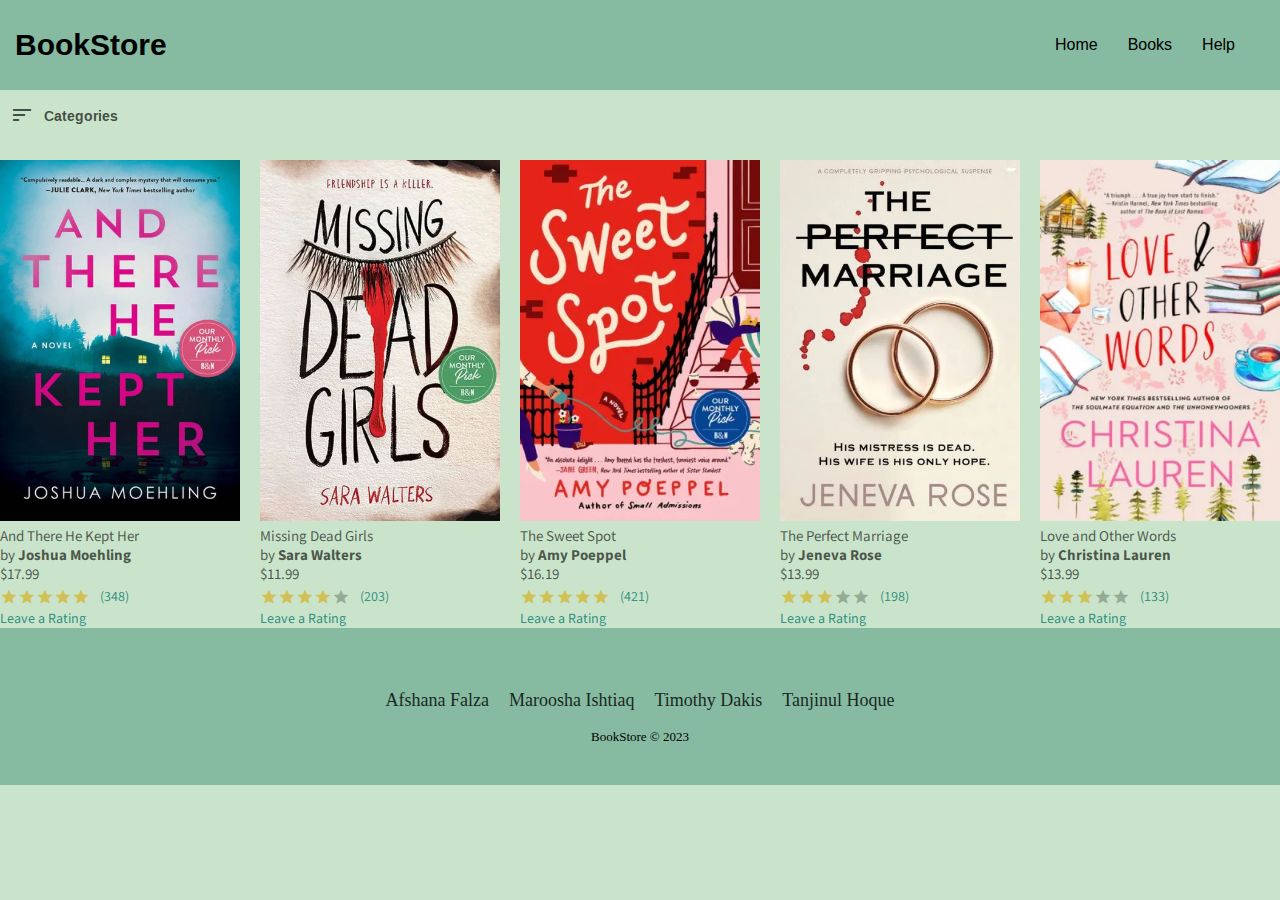
<file: bookView/book.html>
<!DOCTYPE html>
<html lang="en">
<head>
  <meta charset="utf-8">
  <meta name="viewport" content="width=device-width, initial-scale=1.0">
  <title>BookStore Book Page</title>
  <link rel="preconnect" href="https://fonts.googleapis.com">
  <link rel="preconnect" href="https://fonts.gstatic.com" crossorigin>
  <link href="https://fonts.googleapis.com/css2?family=Ramabhadra&display=swap" rel="stylesheet">
  <link rel="stylesheet" href="https://cdnjs.cloudflare.com/ajax/libs/font-awesome/5.14.0/css/all.min.css" integrity="sha512-1PKOgIY59xJ8Co8+NE6FZ+LOAZKjy+KY8iq0G4B3CyeY6wYHN3yt9PW0XpSriVlkMXe40PTKnXrLnZ9+fkDaog==" crossorigin="anonymous" />
  <link href="https://fonts.googleapis.com/icon?family=Material+Icons" rel="stylesheet">
  <link href="https://fonts.googleapis.com/css2?family=Mada&display=swap" rel="stylesheet">
  <link href="../universalStyles/nav_style.css" rel="stylesheet">
  <link href="../universalStyles/footer_style.css" rel="stylesheet">
  <link href="book_style.css" rel="stylesheet">
</head>
<body>
    <!-- navbar -->
    <nav class="nav">
        <div class="container">
            <a href="../index.html" class="current">BookStore</a>
            <ul>
            <li><a href="../index.html">Home</a></li>
            <li><a href="book.html">Books</a></li>
            <li><a href="../helpPage/help.html">Help</a></li>
            <li><a href="../shoppingCart/shoppingCart.html"><i class="fas fa-shopping-cart"></i></a></li>
            </ul>
        </div>
    </nav>
    <div id="filter"> 
        <div id="cat-container">
            <span class="material-icons dark-grey">sort</span>
            <p class="cat-font"> Categories </p> 
        </div>
        <!-- taken / adapted from "50 Projects in 50 days" "Hidden Search Bar" -->
        <div class="search">
            <form>
                <input type="text" class="input" placeholder="Search...">
            </form>
            <button class="btn">
                <i class="fas fa-search"></i>
            </button>
        </div>
    </div>
    <!-- genre picker -->
    <div class="categories hidden">
        <div class="cat-box">
            <form>
                <input type="checkbox" id="cat1" name="cat1" value="Adventure">
                <label for="cat1">Adventure</label>
                <input type="checkbox" id="cat2" name="cat2" value="Comedy">
                <label for="cat2">Comedy</label>
                <input type="checkbox" id="cat3" name="cat3" value="Crime">
                <label for="cat3">Crime</label>
                <input type="checkbox" id="cat4" name="cat4" value="Drama">
                <label for="cat4">Drama</label> <br>
                <input type="checkbox" id="cat5" name="cat5" value="Fantasy">
                <label for="cat5">Fantasy</label>
                <input type="checkbox" id="cat6" name="cat6" value="Horror">
                <label for="cat6">Horror</label>
                <input type="checkbox" id="cat7" name="cat7" value="Mystery">
                <label for="cat7">Mystery</label>
                <input type="checkbox" id="cat8" name="cat8" value="Romance">
                <label for="cat8">Romance</label>
                <input type="checkbox" id="cat9" name="cat9" value="Thriller">
                <label for="cat9">Thriller</label>

              </form>              
        </div>
    </div>
    <!-- book display -->
    <div id="book-display">
        <div id="book-row">
            <!-- book 1 -->
            <div class="book-info" id="book-info-1">
                <div class="book-area">
                    <img class="book-cover" src="bookcovers\bookcover1.jpg" height="360.6">
                </div>
                <div class="book-under">
                    <div class="book-details">
                        <div class="book-title">
                            And There He Kept Her
                        </div>
                        <div class="book-author">
                            by <b>Joshua Moehling</b>
                        </div>
                        <div class="book-price">
                            $17.99
                        </div>
                    </div>
                    <div class="rating-area">
                        <div class="stars">
                            <span class="material-icons md-18 gold review-button">star</span>    
                            <span class="material-icons md-18 gold review-button">star</span>   
                            <span class="material-icons md-18 gold review-button">star</span>    
                            <span class="material-icons md-18 gold review-button">star</span>    
                            <span class="material-icons md-18 gold review-button">star</span>         
                        </div>
                        <div class="book-rating">(348)</div>    
                    </div>
                    <!-- leave a rating -->
                    <div class="book-leave-rating" id="book-rating-1">Leave a Rating</div>    
                    <div class="rating-box hidden" id="rating-box-1">
                        <form>
                            <input type="radio" id="html" name="fav_language" value="HTML">
                            <label for="html"><span class="material-icons md-18 gold review-button">star</span><span class="material-icons md-18 gold review-button">star</span><span class="material-icons md-18 gold review-button">star</span><span class="material-icons md-18 gold review-button">star</span><span class="material-icons md-18 gold review-button">star</span></label><br>
                            <input type="radio" id="html" name="fav_language" value="HTML">
                            <label for="html"><span class="material-icons md-18 gold review-button">star</span><span class="material-icons md-18 gold review-button">star</span><span class="material-icons md-18 gold review-button">star</span><span class="material-icons md-18 gold review-button">star</span></label><br>
                            <input type="radio" id="javascript" name="fav_language" value="JavaScript">
                            <label for="javascript"><span class="material-icons md-18 gold review-button">star</span><span class="material-icons md-18 gold review-button">star</span><span class="material-icons md-18 gold review-button">star</span></label><br>
                            <input type="radio" id="css" name="fav_language" value="CSS">
                            <label for="css"><span class="material-icons md-18 gold review-button">star</span><span class="material-icons md-18 gold review-button">star</span></label><br>
                            <input type="radio" id="html" name="fav_language" value="HTML">
                            <label for="html"><span class="material-icons md-18 gold review-button">star</span></label><br>
                            <input id="submit1" type="submit" value="Submit">
                            <input id="close1" type="submit" value="Close">
                        </form>
                    </div>
                </div>
            </div>
            <!-- book 2 -->
            <div class="book-info">
                <div class="book-area">
                    <img class="book-cover" src="bookcovers\bookcover2.png" height="360.6">
                </div>
                <div class="book-under">
                    <div class="book-details">
                        <div class="book-title">
                            Missing Dead Girls
                        </div>
                        <div class="book-author">
                            by <b>Sara Walters</b>
                        </div>
                        <div class="book-price">
                            $11.99
                        </div>
                    </div>
                    <div class="rating-area">
                        <div class="stars">
                            <span class="material-icons md-18 gold review-button">star</span>    
                            <span class="material-icons md-18 gold review-button">star</span>   
                            <span class="material-icons md-18 gold review-button">star</span>    
                            <span class="material-icons md-18 gold review-button">star</span>    
                            <span class="material-icons md-18 light-grey review-button">star</span>         
                        </div>
                        <div class="book-rating">(203)</div>    
                    </div>
                    <!-- leave a rating -->
                    <div class="book-leave-rating" id="book-rating-2">Leave a Rating</div>    
                    <div class="rating-box hidden" id="rating-box-2">
                        <form>
                            <input type="radio" id="html" name="fav_language" value="HTML">
                            <label for="html"><span class="material-icons md-18 gold review-button">star</span><span class="material-icons md-18 gold review-button">star</span><span class="material-icons md-18 gold review-button">star</span><span class="material-icons md-18 gold review-button">star</span><span class="material-icons md-18 gold review-button">star</span></label><br>
                            <input type="radio" id="html" name="fav_language" value="HTML">
                            <label for="html"><span class="material-icons md-18 gold review-button">star</span><span class="material-icons md-18 gold review-button">star</span><span class="material-icons md-18 gold review-button">star</span><span class="material-icons md-18 gold review-button">star</span></label><br>
                            <input type="radio" id="javascript" name="fav_language" value="JavaScript">
                            <label for="javascript"><span class="material-icons md-18 gold review-button">star</span><span class="material-icons md-18 gold review-button">star</span><span class="material-icons md-18 gold review-button">star</span></label><br>
                            <input type="radio" id="css" name="fav_language" value="CSS">
                            <label for="css"><span class="material-icons md-18 gold review-button">star</span><span class="material-icons md-18 gold review-button">star</span></label><br>
                            <input type="radio" id="html" name="fav_language" value="HTML">
                            <label for="html"><span class="material-icons md-18 gold review-button">star</span></label><br>
                            <input id="submit2" type="submit" value="Submit">
                            <input id="close2" type="submit" value="Close">
                        </form>
                    </div>
                </div>
            </div>
            <!-- book 3 -->
            <div class="book-info">
                <div class="book-area">
                    <img class="book-cover" src="bookcovers\bookcover3.png" height="360.6">
                </div>
                <div class="book-under">
                    <div class="book-details">
                        <div class="book-title">
                            The Sweet Spot
                        </div>
                        <div class="book-author">
                            by <b>Amy Poeppel</b>
                        </div>
                        <div class="book-price">
                            $16.19
                        </div>
                    </div>
                    <div class="rating-area">
                        <div class="stars">
                            <span class="material-icons md-18 gold review-button">star</span>    
                            <span class="material-icons md-18 gold review-button">star</span>   
                            <span class="material-icons md-18 gold review-button">star</span>    
                            <span class="material-icons md-18 gold review-button">star</span>    
                            <span class="material-icons md-18 gold review-button">star</span>         
                        </div>
                        <div class="book-rating">(421)</div>    
                    </div>
                    <!-- leave a rating -->
                    <div class="book-leave-rating" id="book-rating-3">Leave a Rating</div>    
                    <div class="rating-box hidden" id="rating-box-3">
                        <form>
                            <input type="radio" id="html" name="fav_language" value="HTML">
                            <label for="html"><span class="material-icons md-18 gold review-button">star</span><span class="material-icons md-18 gold review-button">star</span><span class="material-icons md-18 gold review-button">star</span><span class="material-icons md-18 gold review-button">star</span><span class="material-icons md-18 gold review-button">star</span></label><br>
                            <input type="radio" id="html" name="fav_language" value="HTML">
                            <label for="html"><span class="material-icons md-18 gold review-button">star</span><span class="material-icons md-18 gold review-button">star</span><span class="material-icons md-18 gold review-button">star</span><span class="material-icons md-18 gold review-button">star</span></label><br>
                            <input type="radio" id="javascript" name="fav_language" value="JavaScript">
                            <label for="javascript"><span class="material-icons md-18 gold review-button">star</span><span class="material-icons md-18 gold review-button">star</span><span class="material-icons md-18 gold review-button">star</span></label><br>
                            <input type="radio" id="css" name="fav_language" value="CSS">
                            <label for="css"><span class="material-icons md-18 gold review-button">star</span><span class="material-icons md-18 gold review-button">star</span></label><br>
                            <input type="radio" id="html" name="fav_language" value="HTML">
                            <label for="html"><span class="material-icons md-18 gold review-button">star</span></label><br>
                            <input id="submit3" type="submit" value="Submit">
                            <input id="close3" type="submit" value="Close">
                        </form>
                    </div>
                </div>
            </div>
            <!-- book 4 -->
            <div class="book-info">
                <div class="book-area">
                    <img class="book-cover" src="bookcovers\bookcover4.png" height="360.6">
                </div>
                <div class="book-under">
                    <div class="book-details">
                        <div class="book-title">
                            The Perfect Marriage
                        </div>
                        <div class="book-author">
                            by <b>Jeneva Rose</b>
                        </div>
                        <div class="book-price">
                            $13.99
                        </div>
                    </div>
                    <div class="rating-area">
                        <div class="stars">
                            <span class="material-icons md-18 gold review-button">star</span>    
                            <span class="material-icons md-18 gold review-button">star</span>   
                            <span class="material-icons md-18 gold review-button">star</span>    
                            <span class="material-icons md-18 light-grey review-button">star</span>    
                            <span class="material-icons md-18 light-grey review-button">star</span>         
                        </div>
                        <div class="book-rating">(198)</div>    
                    </div>
                    <!-- leave a rating -->
                    <div class="book-leave-rating" id="book-rating-4">Leave a Rating</div>    
                    <div class="rating-box hidden" id="rating-box-4">
                        <form>
                            <input type="radio" id="html" name="fav_language" value="HTML">
                            <label for="html"><span class="material-icons md-18 gold review-button">star</span><span class="material-icons md-18 gold review-button">star</span><span class="material-icons md-18 gold review-button">star</span><span class="material-icons md-18 gold review-button">star</span><span class="material-icons md-18 gold review-button">star</span></label><br>
                            <input type="radio" id="html" name="fav_language" value="HTML">
                            <label for="html"><span class="material-icons md-18 gold review-button">star</span><span class="material-icons md-18 gold review-button">star</span><span class="material-icons md-18 gold review-button">star</span><span class="material-icons md-18 gold review-button">star</span></label><br>
                            <input type="radio" id="javascript" name="fav_language" value="JavaScript">
                            <label for="javascript"><span class="material-icons md-18 gold review-button">star</span><span class="material-icons md-18 gold review-button">star</span><span class="material-icons md-18 gold review-button">star</span></label><br>
                            <input type="radio" id="css" name="fav_language" value="CSS">
                            <label for="css"><span class="material-icons md-18 gold review-button">star</span><span class="material-icons md-18 gold review-button">star</span></label><br>
                            <input type="radio" id="html" name="fav_language" value="HTML">
                            <label for="html"><span class="material-icons md-18 gold review-button">star</span></label><br>
                            <input id="submit4" type="submit" value="Submit">
                            <input id="close4" type="submit" value="Close">
                        </form>
                    </div>
                </div>
            </div>
            <!-- book 5 -->
            <div class="book-info">
                <div class="book-area">
                    <img class="book-cover" src="bookcovers\bookcover5.png" height="360.6">
                </div>
                <div class="book-under">
                    <div class="book-details">
                        <div class="book-title">
                            Love and Other Words
                        </div>
                        <div class="book-author">
                            by <b>Christina Lauren</b>
                        </div>
                        <div class="book-price">
                            $13.99
                        </div>
                    </div>
                    <div class="rating-area">
                        <div class="stars">
                            <span class="material-icons md-18 gold review-button">star</span>    
                            <span class="material-icons md-18 gold review-button">star</span>   
                            <span class="material-icons md-18 gold review-button">star</span>    
                            <span class="material-icons md-18 light-grey review-button">star</span>    
                            <span class="material-icons md-18 light-grey review-button">star</span>         
                        </div>
                        <div class="book-rating">(133)</div>    
                    </div>
                    <!-- leave a rating -->
                    <div class="book-leave-rating" id="book-rating-5">Leave a Rating</div>    
                    <div class="rating-box hidden" id="rating-box-5">
                        <form>
                            <input type="radio" id="html" name="fav_language" value="HTML">
                            <label for="html"><span class="material-icons md-18 gold review-button">star</span><span class="material-icons md-18 gold review-button">star</span><span class="material-icons md-18 gold review-button">star</span><span class="material-icons md-18 gold review-button">star</span><span class="material-icons md-18 gold review-button">star</span></label><br>
                            <input type="radio" id="html" name="fav_language" value="HTML">
                            <label for="html"><span class="material-icons md-18 gold review-button">star</span><span class="material-icons md-18 gold review-button">star</span><span class="material-icons md-18 gold review-button">star</span><span class="material-icons md-18 gold review-button">star</span></label><br>
                            <input type="radio" id="javascript" name="fav_language" value="JavaScript">
                            <label for="javascript"><span class="material-icons md-18 gold review-button">star</span><span class="material-icons md-18 gold review-button">star</span><span class="material-icons md-18 gold review-button">star</span></label><br>
                            <input type="radio" id="css" name="fav_language" value="CSS">
                            <label for="css"><span class="material-icons md-18 gold review-button">star</span><span class="material-icons md-18 gold review-button">star</span></label><br>
                            <input type="radio" id="html" name="fav_language" value="HTML">
                            <label for="html"><span class="material-icons md-18 gold review-button">star</span></label><br>
                            <input id="submit5" type="submit" value="Submit">
                            <input id="close5" type="submit" value="Close">
                        </form>
                    </div>
                </div>
            </div>
        </div>
    </div>
    <!-- Footer -->
    <div class="footer-basic">
        <footer>
            <ul class="list-inline">
                <li class="list-inline-item"><a href="https://github.com/afshanafalza" target="_blank">Afshana Falza</a></li>
                <li class="list-inline-item"><a href="https://github.com/mushi20" target="_blank">Maroosha Ishtiaq</a></li>
                <li class="list-inline-item"><a href="https://github.com/TimosDakis" target="_blank">Timothy Dakis</a></li>
                <li class="list-inline-item"><a href="https://github.com/Tanjinul" target="_blank">Tanjinul Hoque</a></li>
            </ul>
            <p class="copyright">BookStore &copy; 2023</p>
        </footer>
    </div>
    <script src="book_script.js"></script>
</body>
</html>
</file>
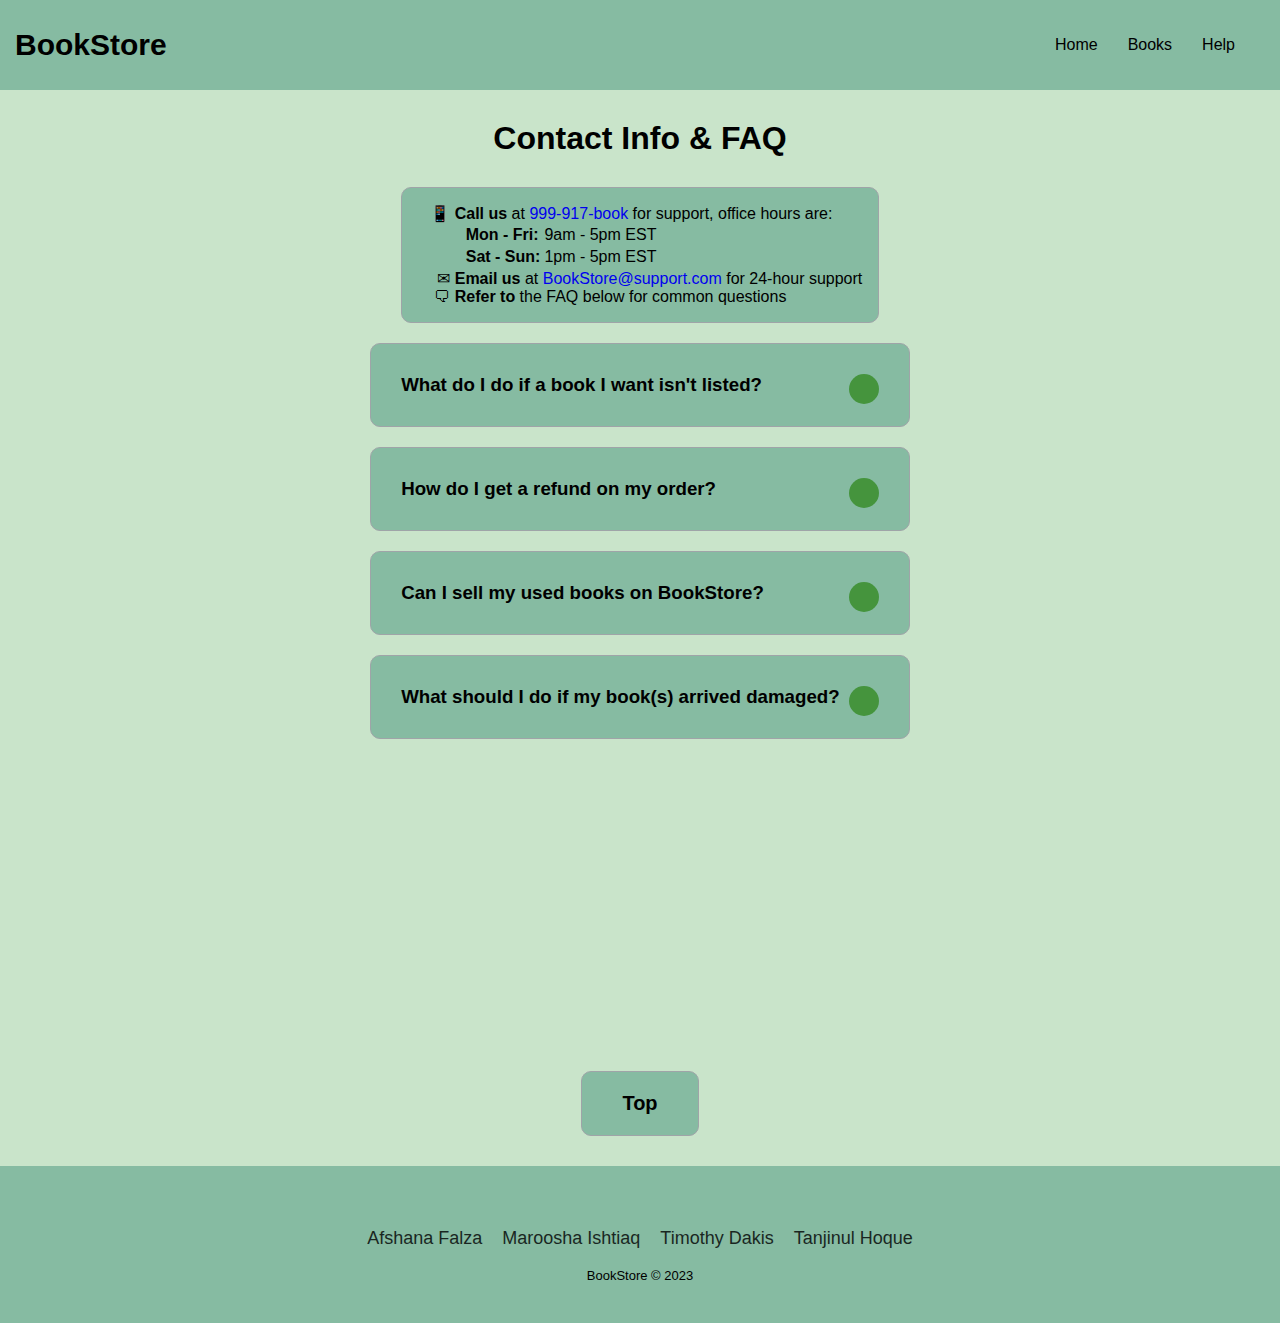
<file: helpPage/help.html>
<!DOCTYPE html>
<html lang="en">
<head>
  <meta charset="utf-8">
  <meta name="viewport" content="width=device-width, initial-scale=1.0">
  <title>BookStore Help Page</title>
  <link rel="stylesheet" href="https://cdnjs.cloudflare.com/ajax/libs/font-awesome/5.14.0/css/all.min.css" integrity="sha512-1PKOgIY59xJ8Co8+NE6FZ+LOAZKjy+KY8iq0G4B3CyeY6wYHN3yt9PW0XpSriVlkMXe40PTKnXrLnZ9+fkDaog==" crossorigin="anonymous" />
  <link href="../universalStyles/nav_style.css" rel="stylesheet">
  <link href="../universalStyles/footer_style.css" rel="stylesheet">
  <link href="help_style.css" rel="stylesheet">
</head>
<body id="top">

  <!-- navbar -->
  <nav class="nav">
    <div class="container">
      <a href="../index.html" class="current">BookStore</a>
      <ul>
        <li><a href="../index.html">Home</a></li>
        <li><a href="../bookView/book.html">Books</a></li>
        <li><a href="help.html">Help</a></li>
        <li><a href="../shoppingCart/shoppingCart.html"><i class="fas fa-shopping-cart"></i></a></li>
      </ul>
    </div>
</nav>

    <h1>Contact Info & FAQ</h1>
    <!-- contact info -->
    <div class="contact-info">
      <ul>
        <li>
          <strong>Call us</strong> at <a href="tel:999-917-book">999-917-book</a> for support, office hours are:
          <ul>
            <li>
              <table>
                <tr>
                  <td><strong>Mon - Fri:</strong></td>
                  <td>9am - 5pm EST</td>
                </tr>
                <tr>
                  <td><strong>Sat - Sun:</strong></td>
                  <td>1pm - 5pm EST</td>
                </tr>
              </table>
            </li>
          </ul>
        </li>
        <li>
          <strong>Email us</strong> at <a href="mailto:BookStore@support.com">BookStore@support.com</a> for 24-hour support
        </li>
        <li>
          <strong>Refer to</strong> the FAQ below for common questions
        </li>
      </ul>
    </div>
    <!-- taken / adapted from "50 Projects in 50 Days" "FAQ-collapse", "Scroll Animation", and "Ripple Button" -->
    <div class="faq-container">
      <div class="faq">
        <h3 class="faq-title">
          What do I do if a book I want isn't listed?
        </h3>
        <p class="faq-text">
          Please email us so we can look into stocking it.
        </p>
        <button class="faq-toggle ripple">
          <i class="fas fa-chevron-down"></i>
          <i class="fas fa-times"></i>
        </button>
      </div>

      <div class="faq">
        <h3 class="faq-title">
          How do I get a refund on my order?
        </h3>
        <p class="faq-text">
          Please email us with your order number within 7 days of purchase.
        </p>
        <button class="faq-toggle ripple">
          <i class="fas fa-chevron-down"></i>
          <i class="fas fa-times"></i>
        </button>
      </div>
      
      <div class="faq">
        <h3 class="faq-title">
          Can I sell my used books on BookStore?
        </h3>
        <p class="faq-text">
          No. We currently do not support users selling used books.
        </p>
        <button class="faq-toggle ripple">
          <i class="fas fa-chevron-down"></i>
          <i class="fas fa-times"></i>
        </button>
      </div>
      
      <div class="faq">
        <h3 class="faq-title">
          What should I do if my book(s) arrived damaged?
        </h3>
        <p class="faq-text">
          Please email us with evidence and we will send you a new one.
        </p>
        <button class="faq-toggle ripple">
          <i class="fas fa-chevron-down"></i>
          <i class="fas fa-times"></i>
        </button>
      </div>

      <div class="faq">
        <h3 class="faq-title">
          What should I do if my book has not arrived?
        </h3>
        <p class="faq-text">
          Please email us so we can investigate and ensure you get it.
        </p>
        <button class="faq-toggle ripple">
          <i class="fas fa-chevron-down"></i>
          <i class="fas fa-times"></i>
        </button>
      </div>

      <div class="faq">
        <h3 class="faq-title">
          Where do I report bugs with BookStore?
        </h3>
        <p class="faq-text">
          Please email us so our technical team can resolve it.
        </p>
        <button class="faq-toggle ripple">
          <i class="fas fa-chevron-down"></i>
          <i class="fas fa-times"></i>
        </button>
      </div>
      
      <div class="faq">
        <h3 class="faq-title">
          Where do I report my concerns about BookStore?
        </h3>
        <p class="faq-text">
          Please email us all concerns so we can address them.
        </p>
        <button class="faq-toggle ripple">
          <i class="fas fa-chevron-down"></i>
          <i class="fas fa-times"></i>
        </button>
      </div>
    </div>
    <script src="help_script.js"></script>

    <!-- top button -->
    <a href="#top" class="top-button">
      <button>
        Top
      </button>
    </a>

    <!-- footer -->
    <div class="footer-basic">
      <footer>
          <ul class="list-inline">
              <li class="list-inline-item"><a href="https://github.com/afshanafalza" target="_blank">Afshana Falza</a></li>
              <li class="list-inline-item"><a href="https://github.com/mushi20" target="_blank">Maroosha Ishtiaq</a></li>
              <li class="list-inline-item"><a href="https://github.com/TimosDakis" target="_blank">Timothy Dakis</a></li>
              <li class="list-inline-item"><a href="https://github.com/Tanjinul" target="_blank">Tanjinul Hoque</a></li>
          </ul>
          <p class="copyright">BookStore &copy; 2023</p>
      </footer>
  </div>
</body>
</html>
</file>
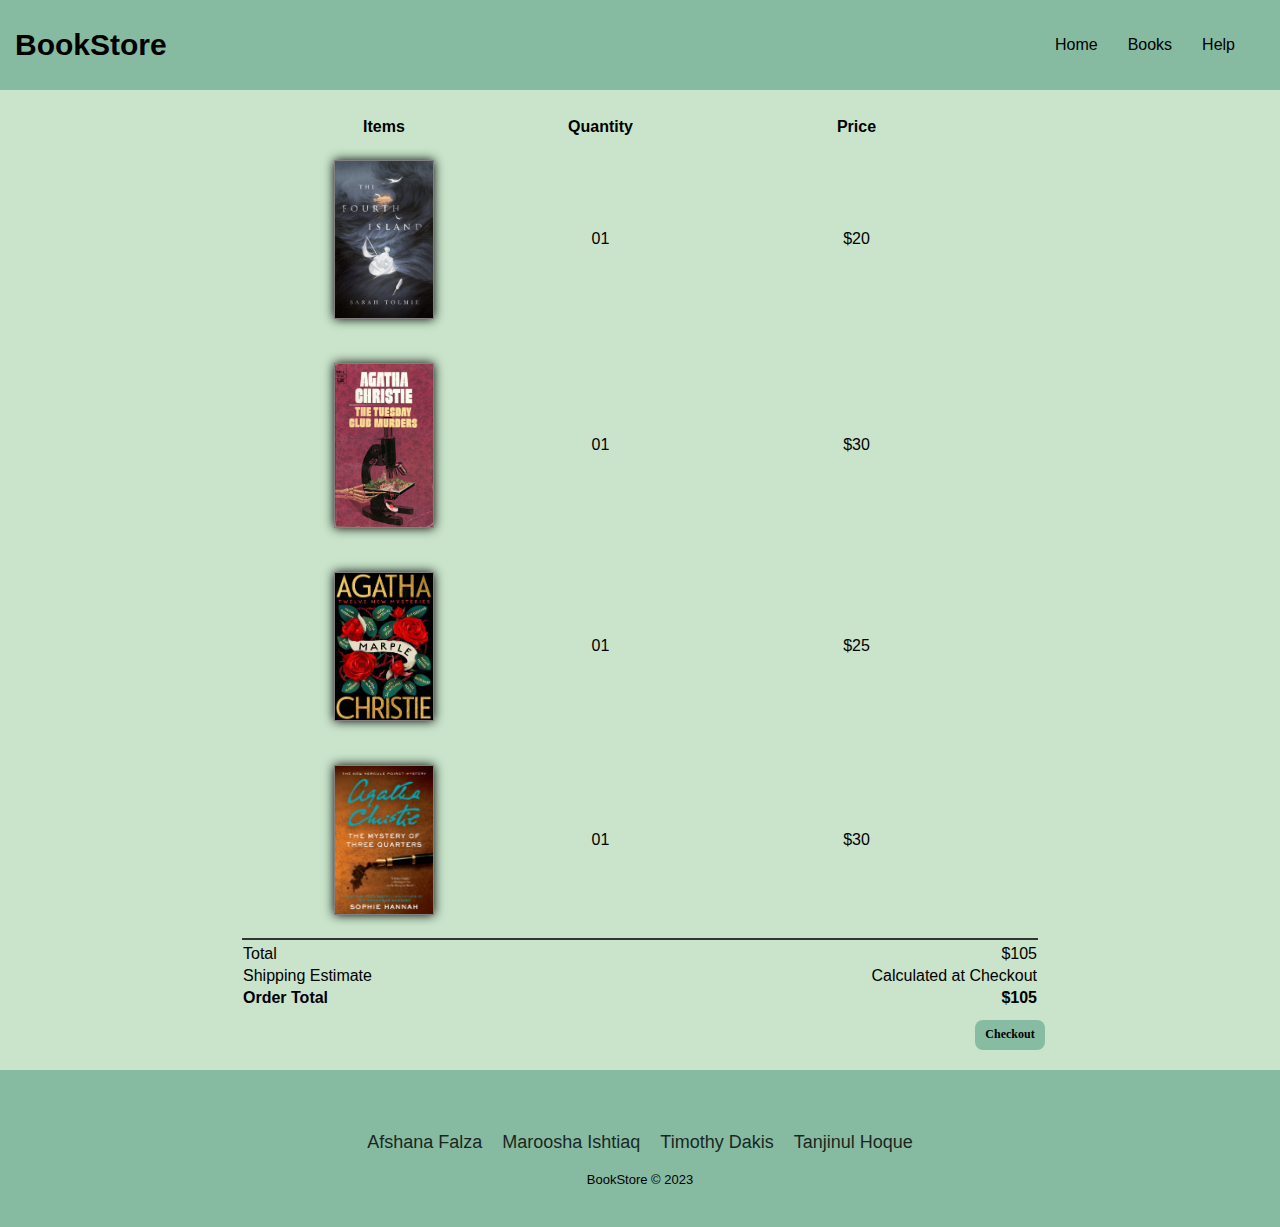
<file: shoppingCart/shoppingCart.html>
<!DOCTYPE html>
<html lang="en">

<head>
        <meta charset="utf-8">
        <meta http-equiv="X-UA-Compatible" content="IE=edge">
        <meta name="viewport" content="width=device-width, initial-scale=1.0">
        <title>Shopping Cart</title>
        <link href="../universalStyles/nav_style.css" rel="stylesheet">
        <link href="../universalStyles/footer_style.css" rel="stylesheet">
        <link rel="stylesheet" href="shoppingCart.css">
        <link rel="stylesheet" href="https://fonts.googleapis.com/css?family=Montserrat">
        <link rel="stylesheet" href="https://cdnjs.cloudflare.com/ajax/libs/font-awesome/5.14.0/css/all.min.css" integrity="sha512-1PKOgIY59xJ8Co8+NE6FZ+LOAZKjy+KY8iq0G4B3CyeY6wYHN3yt9PW0XpSriVlkMXe40PTKnXrLnZ9+fkDaog==" crossorigin="anonymous" />
</head>

<body>
    <nav class="nav">
        <div class="container">
          <a href="../index.html" class="current">BookStore</a>
          <ul>
            <li><a href="../index.html">Home</a></li>
            <li><a href="../bookView/book.html">Books</a></li>
            <li><a href="../helpPage/help.html">Help</a></li>
            <li><a href="shoppingCart.html"><i class="fas fa-shopping-cart"></i></a></li>
          </ul>
        </div>
    </nav>

    <!-- cart-->
    <div class=”Cart-Container”>
        <table>
            <!-- cart items -->
            <tr>
                <th>Items</th>
                <th>Quantity</th>
                <th>Price</th>
            </tr>
            <tr>
                <td><img src="../Book Images/Irene Gallo on Twitter.png"/></td>
                <td>01</td>
                <td>$20</td>
            </tr>
            <tr>
                <td><img src="../Book Images/Agatha Christie 4.jpg"/></td>
                <td>01</td>
                <td>$30</td>
            </tr>
            <tr>
                <td><img src="../Book Images/Agatha Christie 2.jpg"/></td>
                <td>01</td>
                <td>$25</td>
            </tr>
            <tr>
                <td><img src="../Book Images/Agatha Christie 6.jpg"/></td>
                <td>01</td>
                <td>$30</td>
            </tr>
            <!-- adapted from https://stackoverflow.com/questions/17169094/how-to-add-horizontal-line-in-a-table -->
            <tr class="table-division-line">
                <th colspan="3"></th>
            </tr>
            <!-- total cost -->
            <tr>
                <td class="total">Total</td>
                <td class="total"></td>
                <td class="total">$105</td>
            </tr>
            <tr>
                <td class="total">Shipping Estimate</td>
                <td class="total"></td>
                <td class="total">Calculated at Checkout</td>
            </tr>
            <tr>
                <th class="total">Order Total</th>
                <td class="total"></td>
                <td class="total"><strong>$105</strong></td>
            </tr>
        </table>
    </div>
    
    <div class="cart-container">
        <button class=”button”>Checkout</button>
    </div>

    <!-- Footer -->
    <div class="footer-basic">
        <footer>
            <ul class="list-inline">
                <li class="list-inline-item"><a href="https://github.com/afshanafalza" target="_blank">Afshana Falza</a></li>
                <li class="list-inline-item"><a href="https://github.com/mushi20" target="_blank">Maroosha Ishtiaq</a></li>
                <li class="list-inline-item"><a href="https://github.com/TimosDakis" target="_blank">Timothy Dakis</a></li>
                <li class="list-inline-item"><a href="https://github.com/Tanjinul" target="_blank">Tanjinul Hoque</a></li>
            </ul>
            <p class="copyright">BookStore &copy; 2023</p>
        </footer>
    </div>
    <script src="shoppingCart.js"></script>
</body>
</html>
</file>
<file: universalStyles/nav_style.css>
/* taken / adapted from "50 Projects in 50 Days" "Sticky Nav Bar" */

:root{
    --box-color: rgb(134, 187, 162);
    --text-color: black;
    --hover-color: white;
}

.nav{
    position: fixed;
    font-family: 'Krona One',sans-serif;
    background-color: var(--box-color);
    top: 0;
    left: 0;
    right: 0;
    transition: all 0.3s ease-in-out;
    z-index: 3;
}

.nav .container{
    display: flex;
    justify-content: space-between;
    align-items: center;
    padding: 20px 0;
    transition: all 0.3s ease-in-out;
}

.nav ul{
    display: flex;
    list-style-type: none;
    align-items: center;
    justify-content: center;
}

.nav a{
    color: var(--text-color);
    text-decoration: none;
    padding: 7px 15px;
    transition: all 0.3s ease-in-out;
}

.nav.active{
    background-color: var(--box-color);
    box-shadow: 0 2px 10px rgba(0,0,0,0.3);
}

.nav.active a{
    color: var(--text-color);
}

.nav.active .container{
    padding: 10px 0;
}

.nav a:hover {
    color: var(--hover-color);
}

.nav a.current {
    color: var(--text-color);
    font-size: 30px;
    font-weight: bolder;
    
}
</file>
<file: universalStyles/footer_style.css>
/* Footer */
.footer-basic {
    padding:40px 0;
    background-color: rgb(134, 187, 162);
    width: 100%;
}
  
.footer-basic ul {
    display: flex;
    justify-content: center;
    padding:0;
    list-style: none;
    text-align: center;
    font-size: 18px;
    line-height: 1.6;
    margin-bottom: 0;
}
  
.footer-basic li {
    padding:0 10px;
}
  
.footer-basic ul a {
    color: inherit;
    text-decoration:none;
    opacity:0.8;
}
  
.footer-basic ul a:hover {
    opacity:1;
}
  
  
.footer-basic .copyright {
    margin-top:15px;
    text-align:center;
    font-size:13px;
    margin-bottom:0;
}
</file>
<file: bookView/book_style.css>
/* footer and nav styling are in a separate css file */

body {
    display: flex;
    background-color: rgb(201, 228, 202);
    flex-direction: column;
    justify-content: center;
    margin: 0;;
    justify-content: center;
    height: 100%;
    overflow-x: hidden;
}

#filter {
    padding-top: 90px;
    display: flex;
    align-items: center;
    justify-content: space-between;
    padding-left: 10px;
    padding-right: 10px;
}

/* genre picker styling */
#cat-container {
    display: flex;
    align-items: center;
    gap: 10px;
    height: 20px;
    cursor: pointer;
}

.cat-font {
    font-family: 'Ramabhadra', sans-serif;
    font-style: normal;
    font-size: 14px;
    color: rgba(0, 0, 0, 0.68);
}

.categories {
    padding-left: 12px;
    padding-top: 12px;
}

.cat-box {
    width: 320px;
    height: 98px;
    padding-left: 10px;
    padding-top: 10px;
    background-color: rgb(134, 187, 162);
    border-radius: 10px;
    font-family: 'Mada';
    font-style: normal;
    font-weight: 600;
    font-size: 15px;
    color: rgba(0, 0, 0, 0.799);
    line-height: 29px;
}

/* book display styling */
#book-display {
    padding-top: 20px;
    display: flex;
    flex-direction: column;
    gap: 20px;
}

.book-info {
    display: flex;
    flex-direction: column;
    gap: 2px;
}

.book-cover {
    width: 240px;
}

#book-row {
    display: flex;
    gap: 20px;
    justify-content: space-evenly;
}

.book-details {
    display: flex;
    flex-direction: column;
}

.book-title {
    font-family: 'Mada';
    font-style: normal;
    font-weight: 400;
    font-size: 15px;    
    color: rgba(0, 0, 0, 0.63);
}

.book-author {
    font-family: 'Mada';
    font-style: normal;
    font-weight: 400;
    font-size: 15px;    
    color: rgba(0, 0, 0, 0.63);
}

.book-price {
    font-family: 'Mada';
    font-style: normal;
    font-weight: 400;
    font-size: 15px;    
    color: rgba(0, 0, 0, 0.63);
}

.book-under {
    display: flex;
    justify-content: space-between;
    gap: 4px;
    flex-direction: column;
}

/* review-related styling */
.review-button {
    cursor: default;
}

.stars {
    display: flex;
}

.rating-area {
    display: flex;
    gap: 10px;
}

.book-rating {
    font-family: 'Mada';
    font-style: normal;
    font-weight: 400;
    font-size: 14px;    
    color: rgba(47, 139, 127, 0.933);
    cursor: pointer;
}

.book-leave-rating {
    font-family: 'Mada';
    font-style: normal;
    font-weight: 400;
    font-size: 14px;    
    color: rgba(31, 137, 123, 0.933);
    cursor: pointer;
    width: 90px;
}

input[type="submit"]{
    border: none;
    width: 70px;
    height: 30px;
    margin-top: 5px;
    margin-bottom: 20px;
    border-radius: 8px;
    background: #87bba2;
    cursor: pointer;
    font-size: 12px;
    font-family: ‘Open sans-serif;
    font-weight: 600;
    color:black;
    transition: background-color 0.15s ease-in
}

input[type="submit"]:hover {
    transition: background-color 0.15s ease-in;
    background-color: rgb(113, 155, 141);
}

.material-icons.light-grey { color: rgba(0, 0, 0, 0.259); }

.material-icons.dark-grey { color: rgba(0, 0, 0, 0.68); }

.material-icons.md-18 { font-size: 18px }

.material-icons.gold { color:rgba(214, 178, 32, 0.711)}

.hidden {
    display: none;
}

/* search styling - taken / adapted from "50 Projects in 50 days" "Hidden Search Bar */
.search {
    position: relative;
    height: 50px;
}

.search .input {
    background-color: #fff;
    border: 0;
    font-size: 18px;
    padding: 15px;
    height: 15px;
    width: 15px;
    position: relative;
    right: 0px;
    transition: width 0.3s ease;
}

.btn {
    background-color: rgb(201, 228, 202);
    border: 0;
    cursor: pointer;
    font-size: 24px;
    position: absolute;
    top: 0;
    left: 0;
    height: 50px;
    width: 50px;
    transition: transform 0.3s ease;
}

.btn:focus, 
.input:focus {
    outline: none;
}

.search.active .input {
    width: 200px;
}

.search.active .btn {
    transform: translateX(198px);
}
</file>
<file: helpPage/help_style.css>
@import url('https://fonts.googleapis.com/css?family=Muli&display=swap');
/* footer and nav styling are in a separate css file */
:root{
    --background-color: rgb(201, 228, 202);
    --box-color: rgb(134, 187, 162);
    --box-hover-color: rgb(113, 155, 141);
}

* {
    box-sizing: border-box;
}


body {
    font-family: 'Arial', Helvetica, sans-serif;
    background-color: var(--background-color);
    display: flex;
    flex-direction: column;
    align-items: center;
    justify-content: center;
    margin: 0;
    overflow-x: hidden;
}

h1 {
    margin: 120px 0 30px;
    text-align: center;
}

/* FAQ styling - taken / adapted from "50 Projects in 50 Days" "FAQ-collapse" and "Scroll Animation" */
.faq-container {
    max-width: 600px;
    margin: 0 auto;
}

.faq {
    background-color: var(--box-color);
    border: 1px solid #9fa4a8;
    border-radius: 10px;
    margin: 20px 0;
    padding: 30px;
    position: relative;
    overflow: hidden;
    transition: 0.3s ease;
    transform: translateX(400%);
    transition: transform 1s ease;
    display:grid;
    grid-template-rows: 2fr;
}

.faq.active {
    background-color: var(--box-color);
    box-shadow: 0 3px 6px rgba(0, 0, 0, 0.1), 0 3px 6px rgba(0, 0, 0, 0.1);
}

.faq.active::before, .faq.active::after {
    content: '\f075';
    font-family: 'Font Awesome 5 Free';
    color: lightgreen;
    font-size: 7rem;
    position: absolute;
    opacity: 0.2;
    top: 20px;
    left: 20px;
    z-index: 0;
}

.faq.active::before {
    color: lightskyblue;
    top: -10px;
    left: -30px;
    transform: rotateY(180deg);
}

.faq-title {
    margin: 0 35px 0 0;
}

.faq-text {
    display: none;
    margin: 30px 0 0;
}

.faq.active .faq-text {
    display: block;
}

.faq-toggle {
    background-color: rgb(69, 148, 61);
    border: 0;
    border-radius: 50%;
    cursor: pointer;
    display: flex;
    align-items: center;
    justify-content: center;
    font-size: 16px;
    padding: 0;
    position: absolute;
    top: 30px;
    right: 30px;
    height: 30px;
    width: 30px;
    overflow: hidden;
    transform: scale(1);
    transition: transform 0.2s ease;

}

.faq-toggle:hover {
    transition: transform 0.2s ease;
    transform: scale(1.16);
}

.faq-toggle:focus {
    outline: 0;
}

.faq-toggle .fa-times {
    display: none;
}

.faq.active .faq-toggle .fa-times {
    color: #fff;
    display: block;
}

.faq.active .faq-toggle .fa-chevron-down {
    display: none;
}

.faq.active .faq-toggle {
    background-color: red;
}


.faq:nth-of-type(even) {
    transform: translateX(-400%);
}
  
.faq.show {
    transform: translateX(0);
}

/* Ripple button styling - taken / adapted "50 Projects in 50 Days" "Ripple Button" */
button .circle {
    position: absolute;
    background-color: purple;
    width: 10px;
    height: 10px;
    border-radius: 50%;
    transform: translate(-50%, -50%) scale(0);
    animation: scale 0.5s ease-out;
  }
  
@keyframes scale {
    to {
      transform: translate(-50%, -50%) scale(3);
      opacity: 0;
    }
  }

/* Contact info styling */
.contact-info {
    background-color: var(--box-color);
    border: 1px solid #9fa4a8;
    border-radius: 10px;
    padding-right: 1em;
    padding-left: 0.5em;
}

.contact-info > ul > li {
    padding-left: 5px;
}

.contact-info > ul > li:nth-of-type(1) {
    list-style-type: "📱";
}

.contact-info > ul > li:nth-of-type(2) {
    list-style-type: "✉";
}

.contact-info > ul > li:nth-of-type(3) {
    list-style-type: "🗨";
}

ul ul {
    list-style-type: none;
    padding-left: 0.5em;
}

.contact-info a {
    text-decoration: none;
}

/* Top button styling */
.top-button > button{
    margin-bottom: 30px;
    padding: 20px 40px;
    border-radius: 10px;
    background-color: var(--box-color);
    border: 1px solid #9fa4a8;
    cursor: pointer;
    font-size: 20px;
    font-weight: bold;
    transition: background-color 0.15s ease-in;
}

.top-button > button:hover, .top-button > button:focus {
    transition: background-color 0.15s ease-in;
    background-color: var(--box-hover-color);
}
</file>
<file: shoppingCart/shoppingCart.css>
/* footer and nav styling are in a separate css file */
body{
    font-family: Arial, Helvetica, sans-serif;
    margin: 0;
    background-color: rgb(201, 228, 202);
    display:flex;
    flex-direction: column;
    justify-content: center;
    align-items: center;
    overflow-x: hidden;
    padding-top: 75px;
}

.Cart-Container{
    border: solid black;
    width: 400px;
    height: 200px;
    border-radius: 500px;
    border-spacing: 200px;
}

table{
    /*position: fixed;*/
    font-family: 'Krona One',sans-serif;
    width: 800px;
    border-width: 500px;
    margin-block:0;
    margin-top: 40px;
    text-align: center;
}

tr {
    text-align: center;
}


/* adapted from https://stackoverflow.com/questions/17169094/how-to-add-horizontal-line-in-a-table */
.table-division-line > th {
    border-top: 2px solid #333;
}

.total:nth-child(1){
    text-align: left;
}

.total:nth-child(3){
    text-align: right;
}

img {
    width: 100px;
    display: block;
    margin: 20px auto;
    border: 1px solid gray;
    box-shadow: 0px 0px 10px black;
    box-sizing: border-box;
}

  
button {
    border: none;
    margin-left: 740px;
    margin-bottom: 20px;
    margin-top: 10px;
    width: 70px;
    height: 30px;
    border-radius: 8px;
    background: #87bba2;
    cursor: pointer;
    font-size: 12px;
    font-family: ‘Open sans-serif;
    font-weight: 600;
    color:black;
    transition: background-color 0.15s ease-in
}

button:hover {
    transition: background-color 0.15s ease-in;
    background-color: rgb(113, 155, 141);
}
</file>
